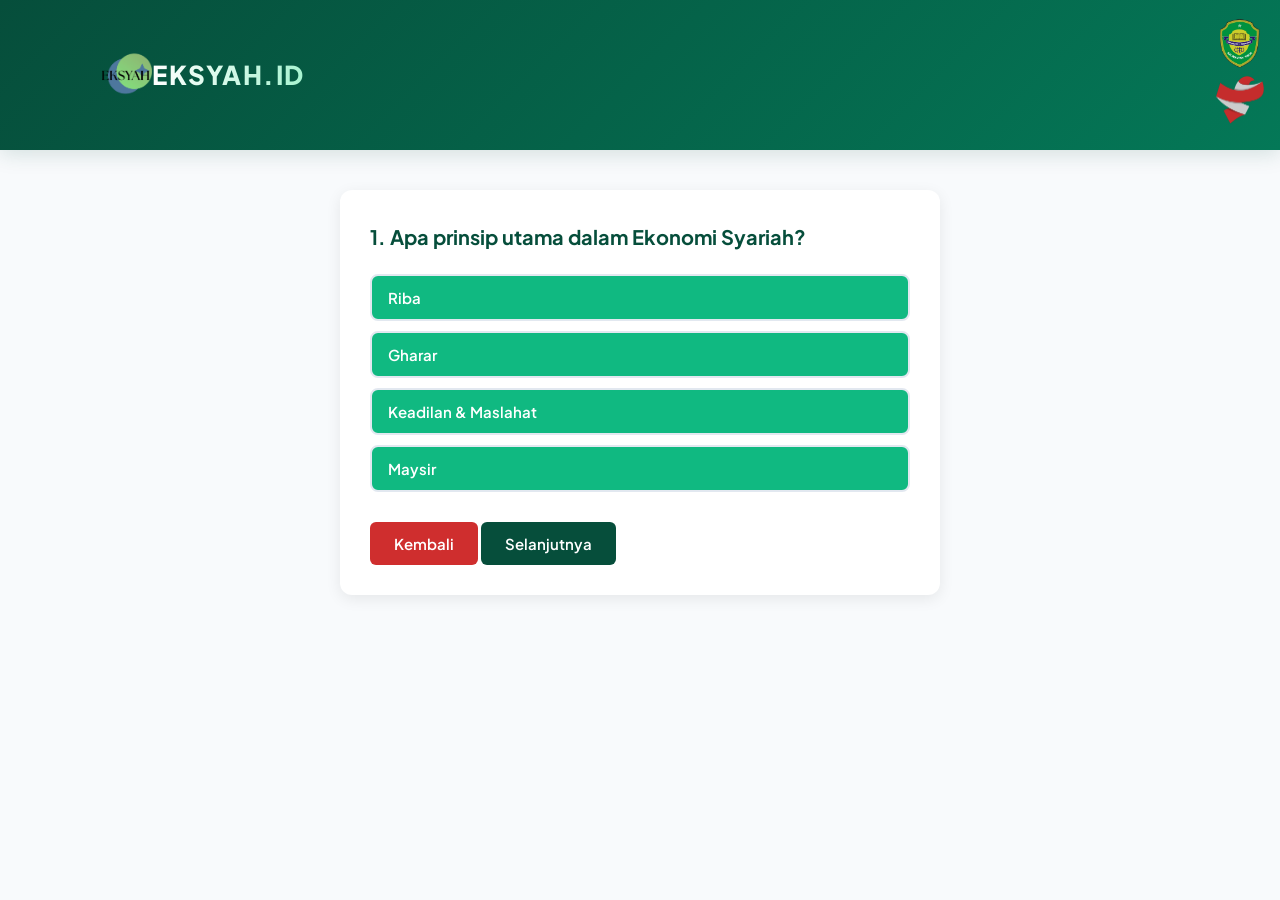
<file: QUIZ.html>
<!DOCTYPE html>
<html lang="id">

<head>
    <meta charset="UTF-8">
    <meta name="viewport" content="width=device-width, initial-scale=1.0">
    <title>EKSYAH.ID - Quiz</title>
    <link rel="stylesheet" href="style.css">
    <link rel="icon" href="EKSYAH-LOGO.png" type="image/png">
</head>
<!--
    <style>
        body {
            font-family: 'Segoe UI', Tahoma, Geneva, Verdana, sans-serif;
            background-color: #f4f7f6;
            color: #333;
            margin: 0;
            padding: 20px;
            line-height: 1.6;
        }

        .container {
            max-width: 600px;
            margin: 0 auto;
            background: #368043;
            padding: 30px;
            border-radius: 10px;
            box-shadow: 0 4px 10px rgba(0, 0, 0, 0.1);
        }

        h1 {
            text-align: center;
            color: #ffffff;
            background-color: rgb(3, 100, 19);
            margin-bottom: 20px;
        }

        .soal-container {
            margin-bottom: 25px;
            padding-bottom: 15px;
            border-bottom: 1px solid #e0e0e0;
        }

        .soal-container h3 {
            font-size: 16px;
            color: #2c3e50;
            margin-bottom: 10px;
        }

        .pilihan label {
            display: block;
            margin-bottom: 8px;
            padding: 10px;
            background: #76a771;
            border-radius: 5px;
            cursor: pointer;
            transition: background 0.3s;
        }

        .pilihan label:hover {
            background: #e8f8f5;
        }

        .pilihan input {
            margin-right: 10px;
        }

        /* Tombol Kirim */
        .btn-kirim {
            display: block;
            width: 100%;
            padding: 15px;
            background-color: #27ae60;
            color: white;
            border: none;
            border-radius: 8px;
            font-size: 16px;
            font-weight: bold;
            cursor: pointer;
            transition: background-color 0.3s;
        }

        .btn-kirim:hover {
            background-color: #2ecc71;
        }

        .hasil-box {
            margin-top: 25px;
            padding: 20px;
            border-radius: 8px;
            text-align: center;
            display: none;
            /* Disembunyikan sampai tombol ditekan */
        }

        .lulus {
            background-color: #d4edda;
            color: #155724;
            border: 1px solid #c3e6cb;
        }

        .gagal {
            background-color: #f8d7da;
            color: #721c24;
            border: 1px solid #f5c6cb;
        }

        /* CSS BARU: Desain untuk tombol kembali ke index.html */
        .btn-kembali {
            display: inline-block;
            margin-top: 15px;
            padding: 12px 25px;
            background-color: #3498db;
            color: white;
            text-decoration: none;
            font-weight: bold;
            border-radius: 6px;
            transition: background-color 0.3s ease;
        }

        .btn-kembali:hover {
            background-color: #2980b9;
        }
    </style>
</head>

/*<body>

    <div class="container">
        <h1>Kuis Ekonomi Syariah</h1>
        <p>Jawablah 5 soal ini dengan benar kalau misal memang kamu menerapkan ekonomi syariah</p>

        <div id="tempat-soal"></div>

        <button class="btn-kirim" onclick="hitungNilai()">Kirim & Lihat Hasil</button>

         Tempat hasil nilai dan tombol kembali akan dimunculkan 
        <div id="tempat-hasil" class="hasil-box"></div>
    </div>

    <script>
        const dataKuis = [
            {
                pertanyaan: "1. Dalam sistem ekonomi syariah, penambahan yang disyaratkan dalam transaksi pinjam-meminjam uang (bunga) dilarang keras. Istilah untuk ini adalah...",
                pilihan: { A: "Gharar", B: "Maysir", C: "Riba", D: "Rahn" },
                kunci: "C"
            },
            {
                pertanyaan: "2. Akad kerja sama di mana satu pihak menyediakan 100% modal dan pihak lain mengelola usaha disebut...",
                pilihan: { A: "Musyarakah", B: "Mudharabah", C: "Murabahah", D: "Ijarah" },
                kunci: "B"
            },
            {
                pertanyaan: "3. Unsur ketidakpastian atau ketidakjelasan dalam transaksi jual beli yang dilarang disebut...",
                pilihan: { A: "Maysir", B: "Riba", C: "Tadlis", D: "Gharar" },
                kunci: "D"
            },
            {
                pertanyaan: "4. Jual beli di mana penjual menyebutkan harga beli dan margin keuntungan yang disepakati bersama disebut akad...",
                pilihan: { A: "Murabahah", B: "Salam", C: "Istishna", D: "Wadiah" },
                kunci: "A"
            },
            {
                pertanyaan: "5. Asuransi syariah yang beroperasi dengan prinsip saling tolong-menolong dan menanggung risiko bersama dikenal dengan istilah...",
                pilihan: { A: "Sukuk", B: "Takaful", C: "Wakaf", D: "Qardh" },
                kunci: "B"
            }
        ];

        const tempatSoal = document.getElementById("tempat-soal");
        const tempatHasil = document.getElementById("tempat-hasil");

        function tampilkanSoal() {
            let susunanHTML = "";

            dataKuis.forEach((item, index) => {
                susunanHTML += `<div class="soal-container">`;
                susunanHTML += `<h3>${item.pertanyaan}</h3>`;
                susunanHTML += `<div class="pilihan">`;

                for (let huruf in item.pilihan) {
                    susunanHTML += `
                        <label>
                            <input type="radio" name="soal_${index}" value="${huruf}">
                            <strong>${huruf}.</strong> ${item.pilihan[huruf]}
                        </label>
                    `;
                }

                susunanHTML += `</div></div>`;
            });

            tempatSoal.innerHTML = susunanHTML;
        }

        function hitungNilai() {
            let nilai = 0;
            let soalTerjawab = 0;

            dataKuis.forEach((item, index) => {
                let jawabanUser = document.querySelector(`input[name="soal_${index}"]:checked`);

                if (jawabanUser) {
                    soalTerjawab++;
                    if (jawabanUser.value === item.kunci) {
                        nilai += 20;
                    }
                }
            });

            if (soalTerjawab < dataKuis.length) {
                alert("Harap isi semua soal sebelum mengirim jawaban.");
                return;
            }

            tempatHasil.style.display = "block";

            // HTML BARU: Menyiapkan tombol untuk kembali ke index.html
            // Kode yang sudah diperbaiki:
            let tombolKembali = `<br><br><a href="index.html" class="btn-kembali">Kembali ke Halaman Utama</a>`;

            if (nilai >= 80) {
                tempatHasil.className = "hasil-box lulus";
                tempatHasil.innerHTML = `<h2>Skor Anda: ${nilai} / 100</h2><p>Selamat, Anda berhasil!</p>` + tombolKembali;
            } else if (nilai >= 60) {
                tempatHasil.className = "hasil-box lulus";
                tempatHasil.innerHTML = `<h2>Skor Anda: ${nilai} / 100</h2><p>Hampir berhasil!</p>` + tombolKembali;
            } else {
                tempatHasil.className = "hasil-box gagal";
                tempatHasil.innerHTML = `<h2>Skor Anda: ${nilai} / 100</h2><p>Anda gagal. Silahkan coba lagi nanti!</p>` + tombolKembali;
            }

            tempatHasil.scrollIntoView({ behavior: 'smooth' });
        }

        tampilkanSoal();
    </script>
</body>
-->

<body>

    <header class="navbar">
        <img src="EKSYAH-LOGO.png" alt="logo-eksyah" class="logo-ngiri">
        <h2 class="headline" style="text-decoration: none;">EKSYAH.ID</h2>
        <div>

            <img src="smaridasa.png" alt="SMAN 10 Samarinda" class="logo-tengah">
            <img src="logosugt.png" alt="SUGT" class="logo">
        </div>
    </header>

    <div class="quiz-container">
        <!-- Area Soal -->
        <div id="quiz-box">
            <h2 id="question">Pertanyaan akan muncul di sini...</h2>
            <div id="options" class="options-container">
                <!-- Pilihan jawaban  -->
            </div>
            <div>
                <button id="back-btn" onclick="konfirmasiKembali()">Kembali</button>
                <button id="next-btn" onclick="nextQuestion()">Selanjutnya</button>
            </div>
        </div>

        <!-- Area Hasil (Sembunyi secara default) -->
        <div id="result-box" style="display: none;">
            <h2 style="text-align: center;">Kuis Selesai</h2>
            <p id="score-text" style="text-align: center;">Skor kamu akan muncul di sini</p>
            <div style="text-align: center; margin-top: 20px;">
                <button onclick="restartQuiz()">Ulangi Kuis</button>
                <button onclick="window.location.href='index.html'">Kembali ke Home</button>
            </div>
        </div>

        <script>
            const quizData = [
                {
                    question: "1. Apa prinsip utama dalam Ekonomi Syariah?",
                    options: ["Riba", "Gharar", "Keadilan & Maslahat", "Maysir"],
                    answer: 2
                },
                {
                    question: "2. Zakat harta (maal) wajib dikeluarkan jika sudah mencapai...",
                    options: ["Nisab dan Haul", "Hitungan Bulanan", "Batas Bebas Tax", "Syarat Biasa"],
                    answer: 0
                },
                {
                    question: "3. Ilmu ekonomi syariah didasarkan pada...",
                    options: ["Al-Qur'an", "Hadits", "Ijma' dan Qiyas", "Benar Semua"],
                    answer: 3
                },
                {
                    question: "4. Istilah untuk perolehan keuntungan secara spekulatif tanpa usaha produktif adalah...",
                    options: ["Riba", "Gharar", "Haram", "Maysir"],
                    answer: 0
                },
                {
                    question: "5. Makna haram adalah...",
                    options: ["Diperbolehkan", "Dilarang", "Dianjurkan", "Sebaiknya Ditinggalkan"],
                    answer: 1
                },

            ];

            let currentQuestion = 0;
            let score = 0;
            let selectedOption = null;

            // Fungsi menampilkan soal & pilihan
            function loadQuestion() {
                selectedOption = null;
                const q = quizData[currentQuestion];
                document.getElementById("question").innerText = q.question;

                const optionsContainer = document.getElementById("options");
                optionsContainer.innerHTML = "";

                q.options.forEach((opt, index) => {
                    const btn = document.createElement("button");
                    btn.className = "option-btn";
                    btn.innerText = opt;
                    btn.onclick = () => selectOption(btn, index);
                    optionsContainer.appendChild(btn);
                });
            }

            // Fungsi menandai pilihan yang diklik user
            function selectOption(btn, index) {
                document.querySelectorAll(".option-btn").forEach(b => b.classList.remove("selected"));
                btn.classList.add("selected");
                selectedOption = index;
            }

            // Fungsi pindah ke soal berikutnya
            function nextQuestion() {
                if (selectedOption === null) {
                    alert("Pilih salah satu jawaban terlebih dahulu!");
                    return;
                }

                // Tambah skor jika jawaban benar
                if (selectedOption === quizData[currentQuestion].answer) {
                    score++;
                }

                currentQuestion++;

                if (currentQuestion < quizData.length) {
                    loadQuestion();
                } else {
                    showResult();
                }
            }

            // Fungsi menampilkan hasil akhir
            function showResult() {
                document.getElementById("quiz-box").style.display = "none";
                document.getElementById("result-box").style.display = "block";
                document.getElementById("score-text").innerText =
                    `Skor Kamu: ${score} dari ${quizData.length} Soal!`;
            }

            // Fungsi restart kuis
            function restartQuiz() {
                currentQuestion = 0;
                score = 0;
                document.getElementById("quiz-box").style.display = "block";
                document.getElementById("result-box").style.display = "none";
                loadQuestion();
            }

            // Jalankan kuis pertama kali saat halaman dimuat
            loadQuestion();

            function konfirmasiKembali() {
                document.getElementById('modal-konfirmasi').classList.add('show');
            }

            document.addEventListener("DOMContentLoaded", function () {
                // ... kode DOMContentLoaded kamu yang sudah ada ...

                // Event listener tombol modal
                const btnYa = document.getElementById('btn-ya');
                const btnBatal = document.getElementById('btn-batal');
                const modal = document.getElementById('modal-konfirmasi');

                if (btnYa) {
                    btnYa.addEventListener('click', function () {
                        window.location.href = 'index.html';
                    });
                }

                if (btnBatal) {
                    btnBatal.addEventListener('click', function () {
                        modal.classList.remove('show');
                    });
                }

                // Tutup modal kalau klik di luar kotak
                if (modal) {
                    modal.addEventListener('click', function (e) {
                        if (e.target === modal) {
                            modal.classList.remove('show');
                        }
                    });
                }
            });

        </script>

    </div>
    <div id="modal-konfirmasi" class="modal-overlay">
        <div class="modal-box">
            <span class="material-symbols-outlined modal-icon">warning</span>
            <p>Apakah kamu yakin ingin kembali?<br>Progres kuis akan hilang.</p>
            <div class="modal-buttons">
                <button id="btn-ya" class="btn-ya">Ya, Kembali</button>
                <button id="btn-batal" class="btn-batal">Batal</button>
            </div>
        </div>
    </div>
</body>


</html>
</file>
<file: style.css>
/* Import Font Google: Plus Jakarta Sans */
@import url('https://fonts.googleapis.com/css2?family=Plus+Jakarta+Sans:wght@400;500;600;700;800&display=swap');

@import url('https://fonts.googleapis.com/css2?family=Material+Symbols+Outlined:opsz,wght,FILL,GRAD@20..48,100..700,0..1,-50..200');

:root {
    --primary: #064e3b;
    /* Hijau Emerald Gelap */
    --primary-light: #10b981;
    /* Hijau Mint Cerah */
    --accent: #d97706;
    /* Emas / Amber Warm */
    --accent-hover: #b45309;
    --bg-main: #f8fafc;
    /* Background Abu Soft */
    --card-bg: #ffffff;
    --text-dark: #0f172a;
    /* Teks Utama */
    --text-muted: #64748b;
    /* Teks Sekunder */
    --border-color: #e2e8f0;
    --shadow-sm: 0 4px 6px -1px rgba(0, 0, 0, 0.05);
    --shadow-lg: 0 10px 25px -5px rgba(0, 0, 0, 0.08);
}



html {
    scroll-behavior: auto !important;
}

html.lenis,
html.lenis body {
    height: auto;
}

.lenis.lenis-smooth {
    scroll-behavior: auto !important;
}

.lenis.lenis-smooth [data-lenis-prevent] {
    overscroll-behavior: contain;
}

.lenis.lenis-stopped {
    overflow: hidden;
}

.lenis.lenis-smooth iframe {
    pointer-events: none;
    /* Mencegah iframe YouTube memutus kehalusan scroll */
}

* {
    margin: 0;
    padding: 0;
    box-sizing: border-box;
    font-family: 'Plus Jakarta Sans', sans-serif;
}

body {
    background-color: var(--bg-main);
    color: var(--text-dark);
    line-height: 1.7;
}

/* --- NAVBAR ELEGAN --- */
.navbar {
    display: flex;
    justify-content: space-between;
    align-items: center;
    background: linear-gradient(135deg, var(--primary) 0%, #047857 100%);
    color: #ffffff;
    padding: 18px 8%;
    box-shadow: 0 4px 20px rgba(6, 78, 59, 0.15);
    position: sticky;
    top: 0;
    z-index: 1000;
}

.headline {
    font-size: 26px;
    font-weight: 800;
    letter-spacing: 1.5px;
    background: linear-gradient(to right, #ffffff, #a7f3d0);
    background-clip: text;
    -webkit-background-clip: text;
    -webkit-text-fill-color: transparent;
    margin-right: 910px;
}

/* Tombol Navbar */
.btn-about {
    text-decoration: none;
    background-color: var(--primary-light);
    display: inline-flex;
    align-items: center;
    justify-content: center;
    gap: 8px;
    color: #ffffff;
    padding: 10px 22px;
    border-radius: 50px;
    font-weight: 600;
    font-size: 15px;
    backdrop-filter: blur(10px);
    border: 1px solid rgba(255, 255, 255, 0.25);
    transition: all 0.3s cubic-bezier(0.4, 0, 0.2, 1);
}

.btn-about i,
.btn-about svg {
    display: inline-block;
    line-height: 1;
    font-size: 16px;
    /* Sesuaikan dengan ukuran teks */
}

.btn-kembali {
    text-decoration: none;
    background-color: rgba(255, 255, 255, 0.15);
    color: #ffffff;
    padding: 10px 22px;
    border-radius: 50px;
    font-weight: 600;
    font-size: 14px;
    backdrop-filter: blur(10px);
    border: 1px solid rgba(255, 255, 255, 0.25);
    transition: all 0.3s cubic-bezier(0.4, 0, 0.2, 1);
}

.btn-info {
    text-decoration: none;
    background-color: var(--primary-light);
    display: inline-flex;
    align-items: center;
    justify-content: center;
    gap: 8px;
    color: #ffffff;
    padding: 10px 22px;
    border-radius: 50px;
    font-weight: 600;
    font-size: 14px;
    backdrop-filter: blur(10px);
    border: 1px solid rgba(255, 255, 255, 0.25);
    transition: all 0.3s cubic-bezier(0.4, 0, 0.2, 1);
}

.btn-about:hover,
.btn-kembali:hover {
    background-color: #ffffff;
    color: var(--primary);
    transform: translateY(-2px);
    box-shadow: 0 5px 15px rgba(0, 0, 0, 0.1);
}

/* --- KONTEN UTAMA --- */
main {
    width: 100%;
    max-width: 100%;
    /* Agar bisa memenuhi seluruh lebar layar */
    padding: 0;
    /* Hapus padding luar */
    margin: 0;
}

section {
    background-color: var(--card-bg);
    padding: 35px;
    border-radius: 20px;
    margin-bottom: 28px;
    border: 1px solid var(--border-color);
    box-shadow: var(--shadow-sm);
    transition: all 0.3s ease;
}

section:hover {
    box-shadow: var(--shadow-lg);
    border-color: #cbd5e1;
}

section h2 {
    color: var(--primary);
    font-size: 22px;
    font-weight: 700;
    margin-bottom: 16px;
    position: relative;
    padding-bottom: 8px;
}

.section-customized::after {
    content: '';
    position: absolute;
    left: 0;
    bottom: 0;
    width: 290px;
    height: 4px;
    background: var(--accent);
    border-radius: 2px;
}

section h3 {
    color: #1e293b;
    font-size: 21px;
    margin-top: 15px;
    margin-bottom: 12px;
}

section p {
    color: var(--text-muted);
    margin-bottom: 15px;
}

section ul {
    margin-left: 20px;
    color: var(--text-muted);
}

section ul li {
    margin-bottom: 8px;
}

/* Profil Container (Beranda) */
/* .profil-container {
    background: #ecfdf5;
    padding: 20px;
    border-radius: 12px;
    border-left: 5px solid var(--primary-light);
} */

/* --- TABEL PERBANDINGAN MODERN --- */
table {
    border-collapse: separate;
    border-spacing: 0;
    width: 100%;
    margin-top: 20px;
    border-radius: 12px;
    overflow: hidden;
    border: 1px solid var(--border-color);
}

table thead tr {
    background-color: var(--primary);
    color: #ffffff;
}

table th,
table td {
    padding: 16px 20px;
    text-align: left;
}

table tbody tr {
    transition: background-color 0.2s ease;
}

table tbody tr:nth-of-type(even) {
    background-color: #f8fafc;
}

table tbody tr:hover {
    background-color: #f0fdf4;
}

/* --- FORM & SIMULASI KALKULATOR ZAKAT --- */
.interaktif {
    background: linear-gradient(145deg, #f0fdf4 0%, #ffffff 100%);
    border: 1px solid #a7f3d0;
}

.form-group {
    margin: 20px 0;
}

label {
    display: block;
    margin-bottom: 8px;
    font-weight: 600;
    color: var(--text-dark);
}

input[type="number"] {
    width: 100%;
    padding: 14px 18px;
    border: 1px solid var(--border-color);
    border-radius: 10px;
    font-size: 16px;
    background-color: #ffffff;
    transition: all 0.3s ease;
}

input[type="number"]:focus {
    outline: none;
    border-color: var(--primary-light);
    box-shadow: 0 0 0 4px rgba(16, 185, 129, 0.15);
}

button {
    background-color: var(--primary);
    color: white;
    border: none;
    padding: 14px 28px;
    font-size: 15px;
    font-weight: 600;
    border-radius: 10px;
    cursor: pointer;
    transition: all 0.3s ease;
}

button:hover {
    background-color: #047857;
    transform: translateY(-2px);
    box-shadow: 0 4px 12px rgba(4, 120, 87, 0.25);
}

/* Output Simulasi */
#hasil-simulasi {
    margin-top: 20px;
    padding: 18px;
    border-radius: 12px;
    display: none;
}

.untung {
    background-color: #d1fae5;
    color: #065f46;
    border-left: 5px solid #10b981;
}

.rugi {
    background-color: #ffe4e6;
    color: #9f1239;
    border-left: 5px solid #f43f5e;
}

.impas {
    background-color: #fef3c7;
    color: #92400e;
    border-left: 5px solid #f59e0b;
}

/* --- TOMBOL QUIZ --- */
a.QUIZ {
    display: flex;
    justify-content: center;
    align-items: center;
    width: 220px;
    margin: 40px auto 20px;
    text-decoration: none;
    background: linear-gradient(135deg, var(--accent) 0%, #b45309 100%);
    color: white;
    padding: 14px 28px;
    border-radius: 50px;
    font-size: 16px;
    font-weight: 700;
    letter-spacing: 1px;
    box-shadow: 0 8px 20px rgba(217, 119, 6, 0.3);
    transition: all 0.3s ease;
}

a.QUIZ:hover {
    transform: translateY(-3px) scale(1.02);
    box-shadow: 0 12px 25px rgba(217, 119, 6, 0.4);
}

/* --- HALAMAN BIODATA (ABOUT US) --- */
.section-title {
    text-align: center;
    font-size: 26px;
    color: var(--primary);
    margin-bottom: 20px;
    margin-top: 20px;
}

.biodata-container {
    display: grid;
    grid-template-columns: repeat(auto-fit, minmax(300px, 1fr));
    gap: 25px;
    width: 100%;
}

.biodata-card {
    background: #ffffff;
    padding: 30px 24px;
    border-radius: 20px;
    border: 1px solid var(--border-color);
    box-shadow: var(--shadow-sm);
    transition: all 0.3s ease;
    display: flex;
    flex-direction: column;
    align-items: center;
}

.biodata-card:hover {
    transform: translateY(-8px);
    box-shadow: var(--shadow-lg);
    border-color: var(--primary-light);
}

/* Foto Profil Bulat Sempurna */
.foto-profil {
    width: 130px;
    height: 130px;
    object-fit: cover;
    border-radius: 50%;
    margin-bottom: 20px;
    border: 4px solid #ecfdf5;
    box-shadow: 0 6px 15px rgba(0, 0, 0, 0.1);
    transition: transform 0.3s ease;
}

.biodata-card:hover .foto-profil {
    transform: scale(1.05);
}

.biodata-card h2 {
    color: var(--text-dark);
    font-size: 18px;
    font-weight: 700;
    margin-bottom: 18px;
    text-align: center;
}

.biodata-card ul {
    list-style: none;
    width: 100%;
    padding: 0;
    margin: 0;
}

.biodata-card li {
    font-size: 14px;
    margin-bottom: 8px;
    color: var(--text-muted);
    background-color: #f8fafc;
    padding: 10px 14px;
    border-radius: 10px;
    display: flex;
    justify-content: space-between;
}

.biodata-card li strong {
    color: var(--text-dark);
}

/* RESPONDIF UNTUK HP */
@media (max-width: 768px) {
    .navbar {
        flex-direction: column;
        gap: 12px;
        padding: 15px 5%;
    }

    main {
        padding: 0 15px;
        margin: 20px auto;
    }

    section {
        padding: 22px;
    }
}

.front-page {
    width: 100%;
    min-height: 85vh;
    display: flex;
    align-items: center;
    justify-content: center;
    padding: 40px 20px 60px;
    box-sizing: border-box;
    border-radius: 0;
    margin: 0;
    border: none;
    box-shadow: none;
}

.web-profile {
    font-size: 48px;
    font-weight: 800;
    color: var(--primary);
    text-align: center;
    text-shadow: 25px 25px 25px rgba(0, 0, 0, 0.1);
    margin-top: 0px;
}

.web-quiz {
    font-size: 32px;
    font-weight: 800;
    color: var(--primary);
    justify-content: center;
    text-align: center;
    text-shadow: 25px 25px 25px rgba(0, 0, 0, 0.1);
    margin-top: 180px;
}

.web-info1 {
    font-size: 48px;
    font-weight: 800;
    color: var(--primary);
    justify-content: center;
    text-align: center;
    text-shadow: 25px 25px 25px rgba(0, 0, 0, 0.1);
    margin-top: 80px;
    border: none;
    box-shadow: none;
    border-radius: 0;
    height: 490px;
}

.web-info2 {
    font-size: 48px;
    font-weight: 800;
    background: linear-gradient(135deg, #047857 100%, rgb(37, 205, 116) 0%);
    text-align: center;
    text-shadow: 25px 25px 25px rgba(0, 0, 0, 0.1);
    margin-top: 80px;
    border: none;
    box-shadow: none;
    border-radius: 0;
    height: 580px;
}

.info2-h3 {
    font-size: 48px;
    font-weight: 700;
    color: #ffffff;
    text-align: center;
    margin-top: 40px;
}

.info2-p {
    font-size: 18px;
    color: #e4e4e4;
    max-width: 800px;
    margin: 20px auto;
    margin-top: 20px;
    line-height: 1.8;
    text-align: center;
}

.banner-foto {
    width: 100%;
    height: 85vh;

    background-image: url('bannerdesign2.jpg');
    background-size: cover;
    background-position: center;
    background-repeat: no-repeat;
}

.banner-foto2 {
    width: 100%;
    height: 85vh;

    background-image: url('bannerdesign3.png');
    background-size: cover;
    background-position: center;
    background-repeat: no-repeat;
}

.paragraph-info {
    font-size: 16px;
    color: var(--text-muted);
    max-width: 800px;
    margin: 20px auto;
    margin-top: 20px;
    line-height: 1.8;
    text-align: center;
}

.main-footer {
    width: 100%;
    min-height: 20px;
    display: flex;
    align-items: center;
    justify-content: center;
    box-sizing: border-box;
    border-radius: 0;
    margin: 0;
    border: none;
    box-shadow: none;
}

.box {
    text-align: center;
    flex-direction: column;
}

.paragraph-list {
    font-size: 16px;
    color: white;
    max-width: 800px;
    margin: 20px auto;
    margin-top: 20px;
    line-height: 1.8;
    list-style-type: none;
    gap: 10px;
}

.buttonStyle {
    display: flex;
    justify-content: center;
    align-items: center;
    margin-top: 20px;
}

.quiz-container {
    max-width: 600px;
    margin: 40px auto;
    background: #ffffff;
    padding: 30px;
    border-radius: 12px;
    box-shadow: 0 4px 15px rgba(0, 0, 0, 0.08);
}

#question {
    font-size: 20px;
    color: #064e3b;
    margin-bottom: 20px;
}

.option-btn {
    display: block;
    width: 100%;
    padding: 12px 16px;
    margin: 10px 0;
    background: var(--primary-light);
    border: 2px solid #e2e8f0;
    border-radius: 8px;
    text-align: left;
    font-size: 15px;
    cursor: pointer;
    transition: all 0.2s ease;
}

.option-btn:hover {
    background: #1e6b56;
    border-color: #064e3b;
}

/* Warna saat pilihan terpilih */
.option-btn.selected {
    background: #064e3b;
    color: #ffffff;
    border-color: #064e3b;
}

#next-btn {
    margin-top: 20px;
    padding: 12px 24px;
    background: #064e3b;
    color: white;
    border: none;
    border-radius: 6px;
    font-weight: 600;
    cursor: pointer;
}

#back-btn {
    margin-top: 20px;
    padding: 12px 24px;
    background: #cf2e2e;
    color: white;
    border: none;
    border-radius: 6px;
    font-weight: 600;
    cursor: pointer;
}

.logo {
    width: 50px;
    height: 50px;
    object-fit: cover;
    border-radius: 0%;
}

.logo-tengah {
    width: 50px;
    height: 50px;
    justify-self: center;
    object-fit: cover;
    border-radius: 0%;
}

.logo-ngiri {
    width: 50px;
    height: 50px;
    justify-self: left;
    object-fit: cover;
    border-radius: 0%;
}

.mateial-symbols-outlined {
    font-family: 'Material Symbols Outlined';
    font-variation-settings:
        'FILL' 0,
        'wght' 400,
        'GRAD' 0,
        'opsz' 24
}

.info-profil {
    background: #ffffff;
    padding: 30px 24px;
    border-radius: 20px;
    border: 1px solid var(--border-color);
    box-shadow: var(--shadow-sm);
    transition: all 0.3s ease;
    display: flex;
    flex-direction: column;
    align-items: center;
    width: 100%;
}

.info-profil:hover {
    transform: translateY(-8px);
    box-shadow: var(--shadow-lg);
    border-color: var(--primary-light);
}

.info-profil .foto-profil {
    width: 130px;
    height: 130px;
    object-fit: cover;
    border-radius: 50%;
    margin-bottom: 20px;
    border: 4px solid #ecfdf5;
    box-shadow: 0 6px 15px rgba(0, 0, 0, 0.1);
    transition: transform 0.3s ease;
}

.info-profil:hover .foto-profil {
    transform: scale(1.05);
}

.info-profil h2 {
    color: var(--text-dark);
    font-size: 18px;
    font-weight: 700;
    margin-bottom: 18px;
    text-align: center;
}

.info-profil ul {
    list-style: none;
    width: 100%;
    padding: 0;
    margin: 0;
}

.info-profil li {
    font-size: 14px;
    margin-bottom: 8px;
    color: var(--text-muted);
    background-color: #f8fafc;
    padding: 10px 14px;
    border-radius: 10px;
    display: flex;
    justify-content: space-between;
}

.info-profil li strong {
    color: var(--text-dark);

}

/* --- MODAL KONFIRMASI KEMBALI --- */
.modal-overlay {
    position: fixed;
    top: 0;
    left: 0;
    width: 100%;
    height: 100%;
    background: rgba(15, 23, 42, 0.6);
    backdrop-filter: blur(3px);
    display: none;
    align-items: center;
    justify-content: center;
    z-index: 2000;
    opacity: 0;
    transition: opacity 0.25s ease;
}

.modal-overlay.show {
    display: flex;
    opacity: 1;
}

.modal-box {
    background: #ffffff;
    padding: 32px 28px;
    border-radius: 20px;
    max-width: 360px;
    width: 90%;
    text-align: center;
    box-shadow: var(--shadow-lg);
    border: 1px solid var(--border-color);
    transform: scale(0.9);
    transition: transform 0.25s ease;
}

.modal-overlay.show .modal-box {
    transform: scale(1);
}

.modal-icon {
    font-size: 40px;
    color: var(--accent);
    margin-bottom: 12px;
}

.modal-box p {
    color: var(--text-dark);
    font-weight: 600;
    margin-bottom: 24px;
    line-height: 1.6;
}

.modal-buttons {
    display: flex;
    justify-content: center;
    gap: 12px;
}

.modal-buttons button {
    flex: 1;
    padding: 12px 16px;
    font-size: 14px;
}

.btn-ya {
    background-color: #f43f5e;
    color: white;
}

.btn-ya:hover {
    background-color: #e11d48;
    box-shadow: 0 4px 12px rgba(244, 63, 94, 0.3);
}

.btn-batal {
    background-color: #f1f5f9;
    color: var(--text-dark);
}

.btn-batal:hover {
    background-color: var(--border-color);
    box-shadow: none;
    transform: none;
}

.rising-mahal {
    will-change: transform, opacity;
}
</file>
